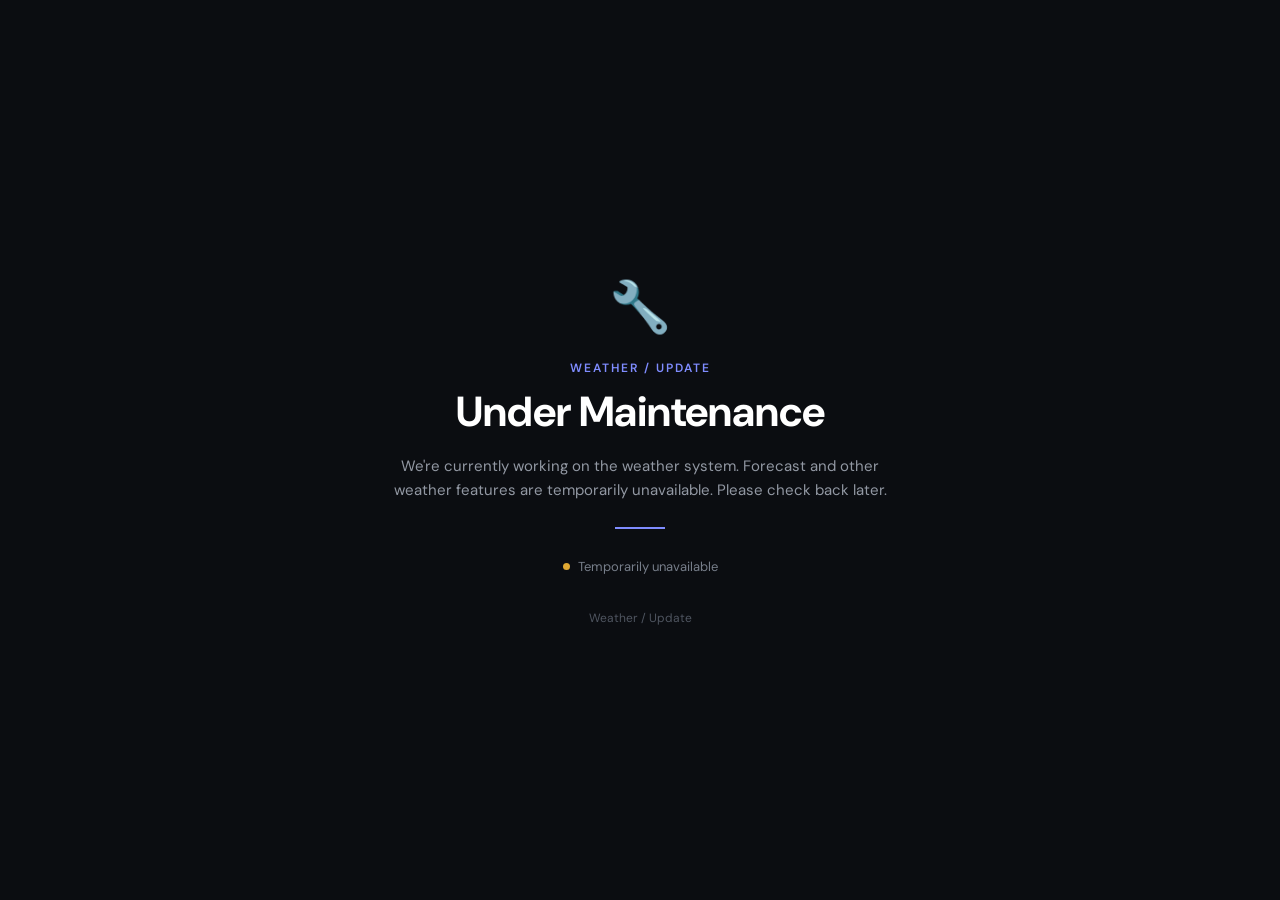
<file: index.html>
<!DOCTYPE html>
<html lang="en">
<head>
    <meta charset="UTF-8">
    <meta name="viewport" content="width=device-width, initial-scale=1.0">

    <title>Weather / Update</title>

    <link rel="preconnect" href="https://fonts.googleapis.com">
    <link rel="preconnect" href="https://fonts.gstatic.com" crossorigin>

    <link
        href="https://fonts.googleapis.com/css2?family=DM+Sans:wght@400;500;600;700&display=swap"
        rel="stylesheet"
    >

    <style>
        * {
            margin: 0;
            padding: 0;
            box-sizing: border-box;
        }

        body {
            min-height: 100vh;
            display: flex;
            align-items: center;
            justify-content: center;
            background: #0b0d11;
            color: #ffffff;
            font-family: "DM Sans", sans-serif;
        }

        .maintenance {
            width: 90%;
            max-width: 520px;
            text-align: center;
        }

        .icon {
            font-size: 50px;
            margin-bottom: 20px;
        }

        .label {
            margin-bottom: 8px;
            color: #7f8cff;
            font-size: 12px;
            font-weight: 600;
            letter-spacing: 2px;
            text-transform: uppercase;
        }

        h1 {
            margin-bottom: 15px;
            font-size: 42px;
            font-weight: 700;
        }

        p {
            color: #9298a3;
            font-size: 15px;
            line-height: 1.6;
        }

        .line {
            width: 50px;
            height: 2px;
            margin: 25px auto;
            background: #7f8cff;
        }

        .status {
            display: inline-flex;
            align-items: center;
            gap: 8px;
            color: #777e8a;
            font-size: 13px;
        }

        .dot {
            width: 7px;
            height: 7px;
            border-radius: 50%;
            background: #e0a832;
        }

        .brand {
            margin-top: 35px;
            color: #4f5560;
            font-size: 12px;
        }

        @media (max-width: 500px) {
            h1 {
                font-size: 34px;
            }

            p {
                font-size: 14px;
            }
        }
    </style>
</head>
<body>
    <div class="maintenance">
        <div class="icon">🔧</div>
        <div class="label">
            Weather / Update
        </div>

        <h1>Under Maintenance</h1>

        <p>
            We're currently working on the weather system.
            Forecast and other weather features are temporarily unavailable.
            Please check back later.
        </p>

        <div class="line"></div>

        <div class="status">
            <span class="dot"></span>
            Temporarily unavailable
        </div>

        <div class="brand">
            Weather / Update
        </div>

    </div>

</body>
</html>
</file>
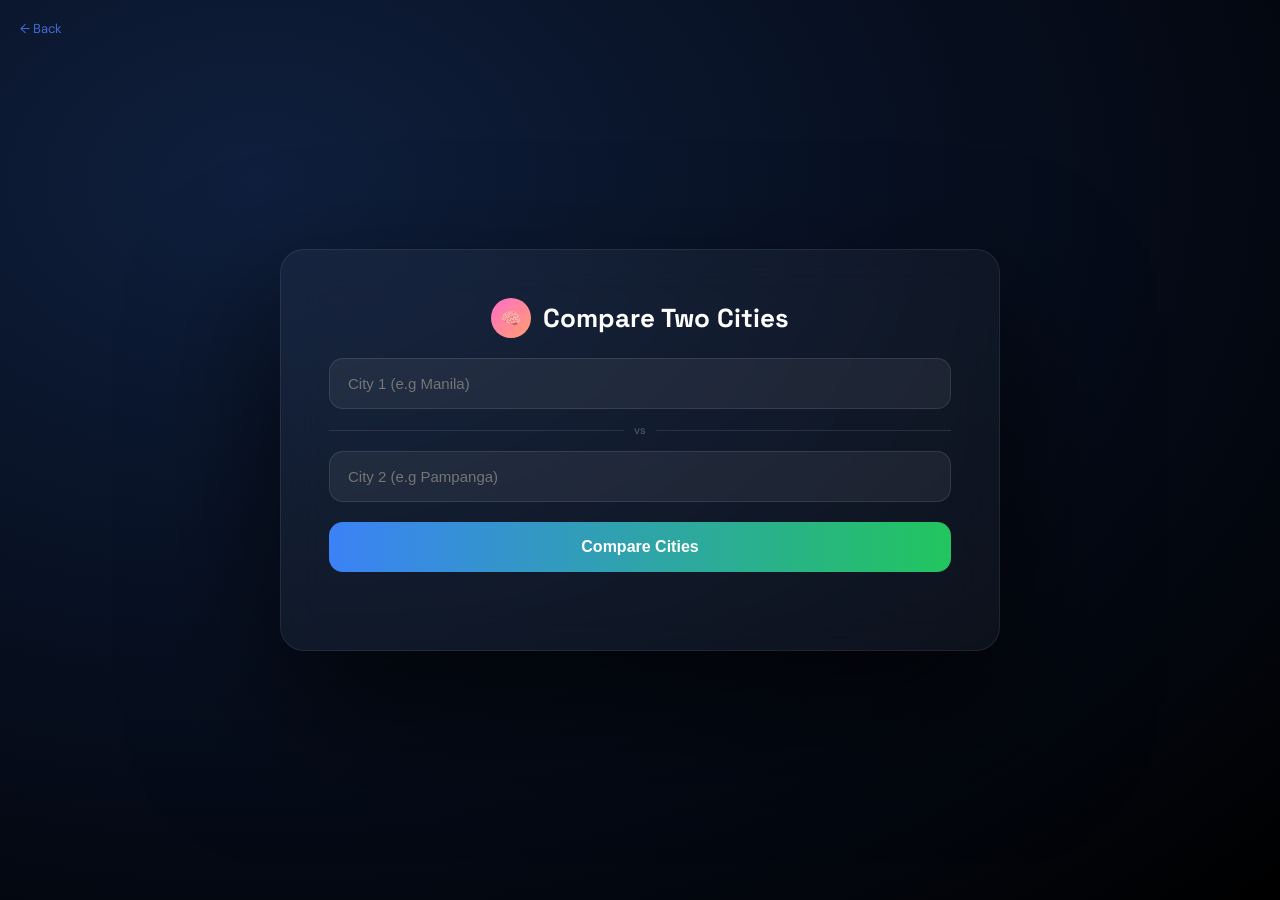
<file: countries.html>
<!DOCTYPE html>
<html lang="en">
<head>
  <meta charset="UTF-8" />
  <meta name="viewport" content="width=device-width, initial-scale=1.0"/>
  <title>Compare</title>

  <link href="https://fonts.googleapis.com/css2?family=DM+Sans:wght@400;500;600&family=Space+Grotesk:wght@500;700&display=swap" rel="stylesheet"/>
  <link rel="stylesheet" href="css/cities.css" />
</head>

<body>

  <div class="app-wrap">

    <a class="back-link" href="index.html">← Back</a>

    <div class="compare-box">

      <div class="compare-header">
        <div class="icon-brain">🧠</div>
        <h2>Compare Two Cities</h2>
      </div>

      <div class="input-group">

        <div class="input-wrapper">
          <input type="text" id="city1" placeholder="City 1 (e.g Manila)" />
        </div>

        <div class="vs-divider">
          <span>vs</span>
        </div>

        <div class="input-wrapper">
          <input type="text" id="city2" placeholder="City 2 (e.g Pampanga)" />
        </div>

      </div>

  <button class="compare-btn" onclick="compareCities()">
  Compare Cities
</button>
      </button>

      <div id="result"></div>

    </div>
  </div>

  <script src="js/countries.js"></script>

</body>
</html>
</file>
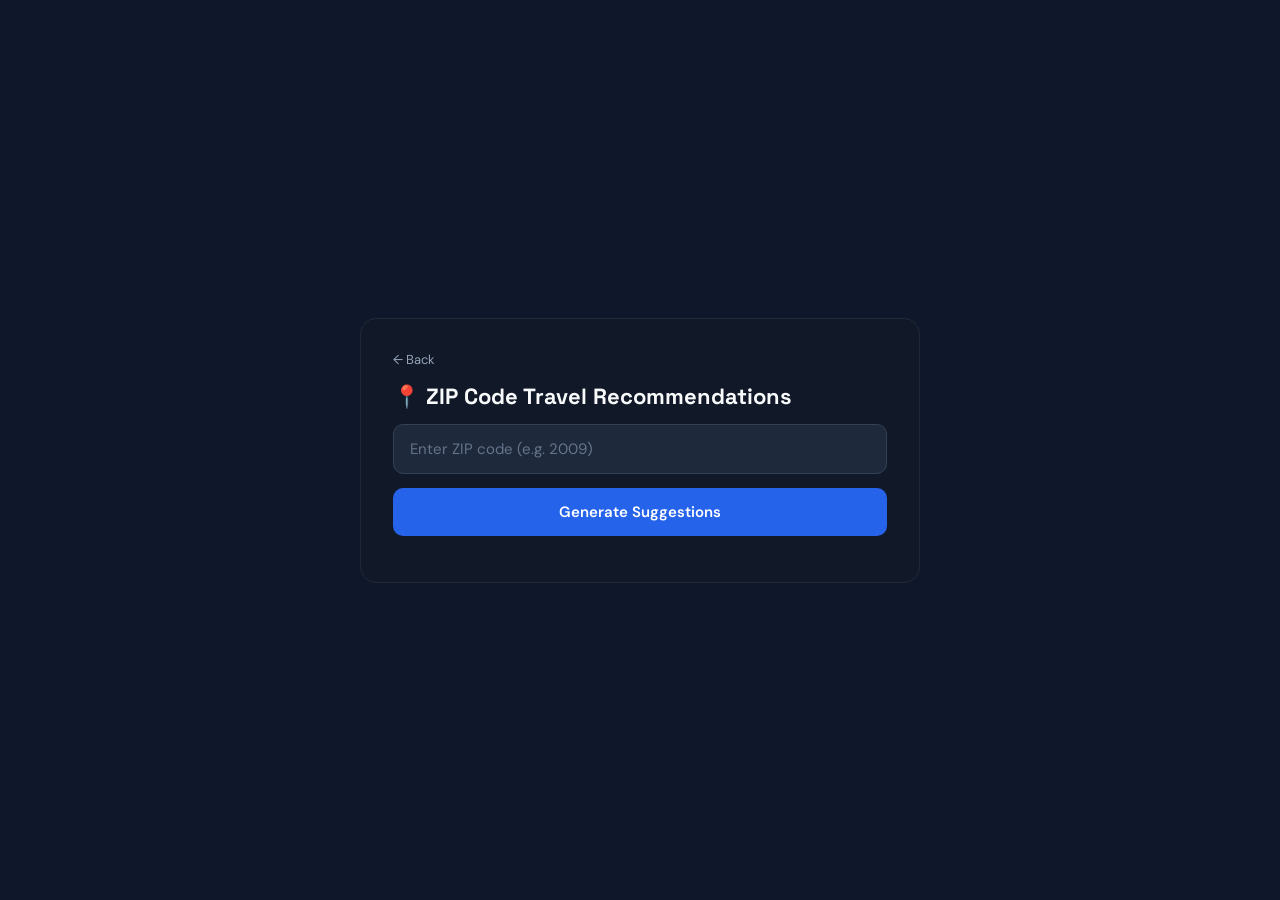
<file: zip.html>
<!DOCTYPE html>
<html lang="en">
<head>
    <meta charset="UTF-8">
    <meta name="viewport" content="width=device-width, initial-scale=1.0">
    <title>Travel</title>
    <link rel="stylesheet" href="css/zip.css">
</head>
<body>
    <div class="container">
        <a href="index.html" class="back-btn">← Back</a>
        <h2>📍 ZIP Code Travel Recommendations</h2>
        <input
            id="zipInput"
            type="text"
            placeholder="Enter ZIP code (e.g. 2009)"
        >
        <button onclick="checkZip()">Generate Suggestions</button>

        <div id="zipResult"></div>
    </div>
    <script src="js/zip.js"></script>
</body>
</html>
</file>
<file: css/cities.css>
@import url('https://fonts.googleapis.com/css2?family=DM+Sans:wght@400;500;600&family=Space+Grotesk:wght@500;700&display=swap');

* {
  box-sizing: border-box;
  margin: 0;
  padding: 0;
}
body {
  font-family: 'DM Sans', sans-serif;
  min-height: 100vh;
  background: radial-gradient(ellipse at 20% 20%, #0f1f3d 0%, #050b18 60%, #000 100%);
  color: #fff;
}
.app-wrap {
  width: 100%;
  min-height: 100vh;

  display: flex;
  justify-content: center;
  align-items: center;

  padding: 60px 24px;
  position: relative;
}
.back-link {
  position: absolute;
  top: 20px;
  left: 20px;
  font-size: 13px;
  color: #4f7fff;
  text-decoration: none;
  opacity: 0.8;
}

.back-link:hover {
  opacity: 1;
}
.compare-box {
  width: 100%;
  max-width: 720px; 

  padding: 48px;

  border-radius: 24px;

  background: rgba(255, 255, 255, 0.04);
  backdrop-filter: blur(22px);

  border: 1px solid rgba(255,255,255,0.08);

  box-shadow: 0 60px 140px rgba(0,0,0,0.75);

  display: flex;
  flex-direction: column;
  gap: 20px;
}
.compare-header {
  display: flex;
  align-items: center;
  justify-content: center;
  gap: 12px;
}

.icon-brain {
  width: 40px;
  height: 40px;
  border-radius: 50%;

  display: flex;
  align-items: center;
  justify-content: center;

  background: linear-gradient(135deg, #ff6ec7, #ff9f70);
}

.compare-header h2 {
  font-family: 'Space Grotesk', sans-serif;
  font-size: 26px;
}
.input-group {
  width: 100%;
  display: flex;
  flex-direction: column;
  gap: 14px;
}
.input-wrapper input {
  width: 100%;
  padding: 16px 18px;

  border-radius: 14px;

  background: rgba(255,255,255,0.06);
  border: 1px solid rgba(255,255,255,0.1);

  color: #fff;
  font-size: 15px;

  outline: none;
}

.input-wrapper input:focus {
  border-color: #38bdf8;
  background: rgba(56, 189, 248, 0.08);
}

/* VS */
.vs-divider {
  display: flex;
  align-items: center;
  gap: 10px;
}

.vs-divider::before,
.vs-divider::after {
  content: "";
  flex: 1;
  height: 1px;
  background: rgba(255,255,255,0.1);
}

.vs-divider span {
  font-size: 11px;
  color: rgba(255,255,255,0.3);
}
.compare-btn {
  width: 100%;
  padding: 16px;

  border: none;
  border-radius: 14px;

  font-size: 16px;
  font-weight: 600;

  cursor: pointer;

  background: linear-gradient(90deg, #3b82f6, #22c55e);
  color: #fff;
}

.compare-btn:hover {
  transform: translateY(-2px);
  opacity: 0.9;
}
#result {
  margin-top: 10px;
  display: flex;
  flex-direction: column;
  gap: 12px;
}
.city-card {
  display: flex;
  justify-content: space-between;
  align-items: center;

  padding: 18px;

  border-radius: 14px;

  background: rgba(255,255,255,0.05);
  border: 1px solid rgba(255,255,255,0.08);
}

.city-name {
  font-size: 16px;
}

.city-temp {
  font-size: 30px;
  font-weight: 700;
  color: #60c8ff;
}
.winner-label {
  text-align: center;
  font-size: 17px;
  font-weight: 600;
  color: #fbbf24;
  margin-top: 8px;
}

/* MOBILE */
@media (max-width: 600px) {
  .compare-box {
    padding: 24px;
    max-width: 95%;
  }
}
</file>
<file: css/zip.css>
@import url('https://fonts.googleapis.com/css2?family=DM+Sans:wght@400;500;600&family=Space+Grotesk:wght@500;700&display=swap');

* {
    box-sizing: border-box;
    margin: 0;
    padding: 0;
}

body {
    min-height: 100vh;
    display: flex;
    align-items: center;
    justify-content: center;
    padding: 20px;
    overflow-x: hidden;
    font-family: 'DM Sans', sans-serif;
    background: #0f172a;
    color: #e2e8f0;
}

.container {
    position: relative;
    width: 100%;
    max-width: 560px;
    padding: 32px;
    display: flex;
    flex-direction: column;
    gap: 14px;
    background: #111827;
    border: 1px solid #1f2937;
    border-radius: 16px;
    color: #fff;
}

.back-btn {
    display: block;
    padding: 0;
    border: none;
    background: none;
    color: #94a3b8;
    font-size: 13px;
    text-align: left;
    text-decoration: none;
    transition: 0.2s;
}

.back-btn:hover {
    color: #e2e8f0;
}

h2 {
    font-family: 'Space Grotesk', sans-serif;
    font-size: 22px;
    font-weight: 700;
    color: #f8fafc;
}

input {
    width: 100%;
    padding: 14px 16px;
    border: 1px solid #334155;
    border-radius: 10px;
    outline: none;
    background: #1e293b;
    color: #fff;
    font-family: 'DM Sans', sans-serif;
    font-size: 15px;
    transition: 0.2s;
    appearance: none;
}

input::placeholder {
    color: #64748b;
}

input:focus {
    border-color: #38bdf8;
    background: #1e293b;
}

button {
    width: 100%;
    padding: 14px;
    border: none;
    border-radius: 10px;
    background: #2563eb;
    color: #fff;
    font-family: 'DM Sans', sans-serif;
    font-size: 15px;
    font-weight: 600;
    cursor: pointer;
    transition: 0.2s;
}

button:hover {
    background: #1d4ed8;
}

button:active {
    transform: translateY(1px);
}

#zipResult {
    display: flex;
    flex-direction: column;
    gap: 10px;
    text-align: left;
}

.card {
    padding: 14px 16px;
    border: 1px solid #1f2937;
    border-radius: 10px;
    background: #172033;
    transition: 0.2s;
}

.card:hover {
    border-color: #334155;
}

.card h3 {
    margin-bottom: 6px;
    font-family: 'Space Grotesk', sans-serif;
    font-size: 13px;
    font-weight: 600;
    color: #38bdf8;
}

.card p {
    color: #cbd5e1;
    font-size: 14px;
    line-height: 1.6;
}

@media (max-width: 600px) {
    body {
        padding: 15px;
        align-items: flex-start;
    }

    .container {
        margin-top: 30px;
        padding: 24px 18px;
        border-radius: 14px;
    }

    h2 {
        font-size: 19px;
    }

    input,
    button {
        padding: 13px 14px;
    }

    .card {
        padding: 13px 14px;
    }
}
</file>
